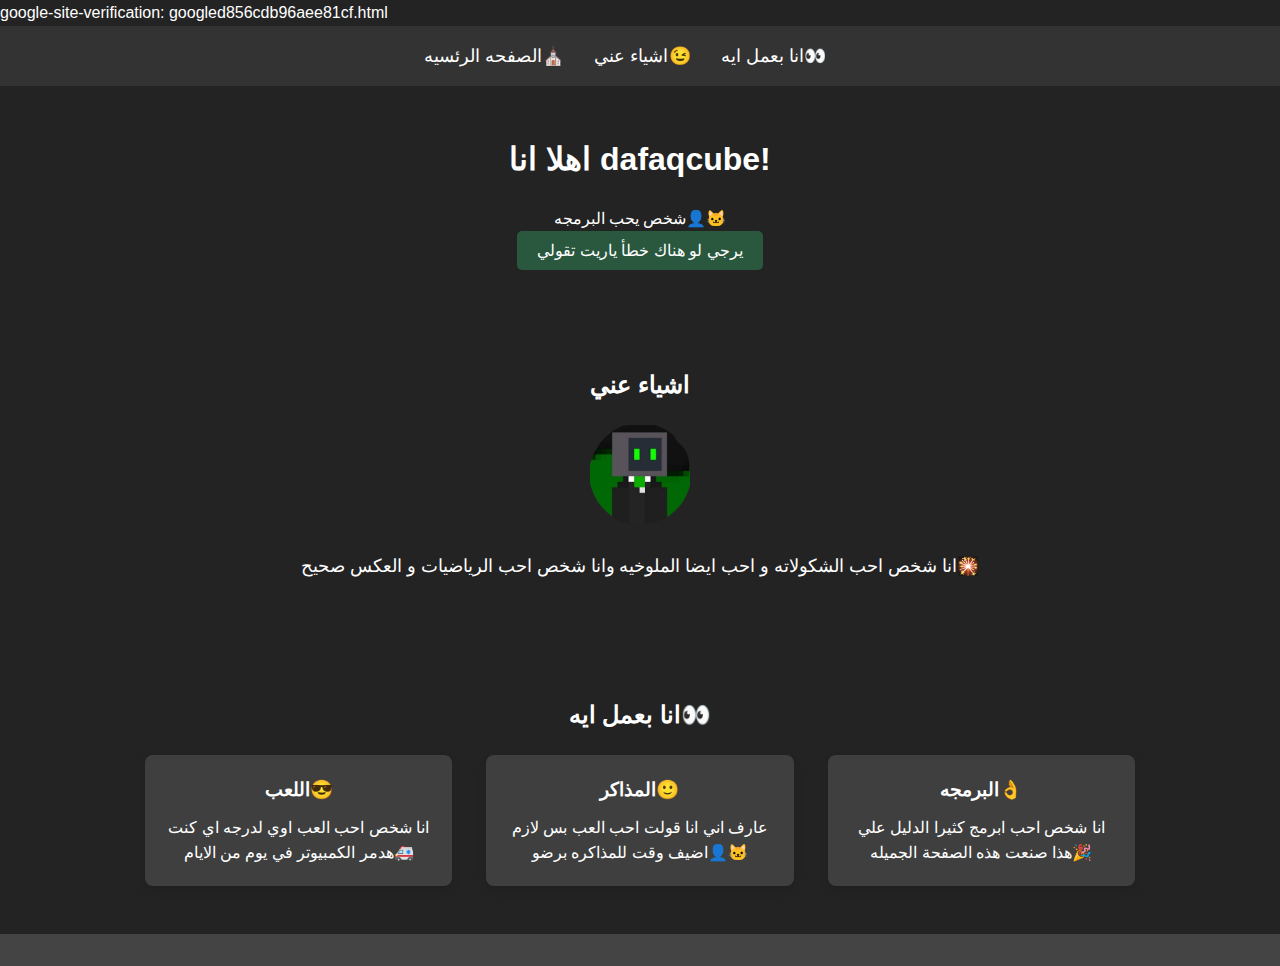
<file: index.html>
<!DOCTYPE html>
<html lang="en">
<head> google-site-verification: googled856cdb96aee81cf.html

    <meta charset="UTF-8">
    <meta name="viewport" content="width=device-width, initial-scale=1.0">
    <title>Dafaqcube</title>
    <link rel="stylesheet" href="styles.css">
    <link rel="icon"type="png"
     href="image.png">
    <head>
        <style>
            body {
                background-color: rgba(0, 0, 0, 0.864); /* Your custom background color */
                color: rgb(255, 255, 255); /* Your custom text color */
            }
        </style>
    </head>
    <body>
</head>
<body>
    <!-- Navigation -->
    <header>
        <nav>
            <ul>
                <li><a href="#home">الصفحه الرئسيه⛪</a></li>
                <li><a href="#about">اشياء عني😉</a></li>
                <li><a href="#services">انا بعمل ايه👀</a></li>
            </ul>
        </nav>
    </header>

    <!-- Main Content -->
    <section id="home" class="section">
        <div class="container">
            <h1>اهلا انا dafaqcube!</h1>
            <p>شخص يحب البرمجه🐱‍👤</p>
            <button>يرجي لو هناك خطأ ياريت تقولي</button>
        </div>
    </section>

    <section id="about" class="section">
        <div class="container">
            <h2>اشياء عني</h2>
            <img src="image.png" alt="قناتي">
            <h3></h3>
            <p>انا شخص احب الشكولاته و احب ايضا الملوخيه وانا شخص احب الرياضيات و العكس صحيح🎇</p>
        </div>
    </section>

    <section id="services" class="section">
        <div class="container">
            <h2>انا بعمل ايه👀</h2>
            <div class="services">
                <div class="service">
                    <h3>اللعب😎</h3>
                    <p>انا شخص احب العب اوي لدرجه اي كنت هدمر الكمبيوتر في يوم من الايام🚑</p>
                </div>
                <div class="service">
                    <h3>المذاكر🙂</h3>
                    <p>عارف اني انا قولت احب العب بس لازم اضيف وقت للمذاكره برضو🐱‍👤</p>
                </div>
                <div class="service">
                    <h3>البرمجه👌</h3>
                    <p>انا شخص احب ابرمج كثيرا الدليل علي هذا صنعت هذه الصفحة الجميله🎉</p>
                </div>
            </div>
        </div>
    </section>


        </div>
    </section>

    <footer>
 </p>
    </footer>

    <script src="script.js"></script>
</body>
</html>
</file>
<file: styles.css>
/* Reset some default styles */
* {
    margin: 0;
    padding: 0;
    box-sizing: border-box;
}

body {
    font-family: 'Arial', sans-serif;
    line-height: 1.6;
    background-color: #f7f7f7;
    color: #333;
    padding: 0;
    margin: 0;
}

header {
    background-color: #333;
    color: white;
    padding: 1rem 0;
}

header nav ul {
    list-style: none;
    display: flex;
    justify-content: center;
}

header nav ul li {
    margin-right: 30px;
}

header nav ul li a {
    color: white;
    text-decoration: none;
    font-size: 18px;
    text-transform: uppercase;
}

header nav ul li a:hover {
    color: #3498db;
}

/* Section Styling */
.section {
    padding: 3rem 0;
}

.container {
    width: 80%;
    margin: 0 auto;
    text-align: center;
}

h1, h2 {
    color: #ffffff;
    margin-bottom: 20px;
}

button {
    background-color: #2a583e;
    color: white;
    padding: 10px 20px;
    border: none;
    font-size: 16px;
    cursor: pointer;
    border-radius: 5px;
    transition: background-color 0.3s ease;
}

button:hover {
    background-color: #156c20;
}

/* About Section */
#about p {
    max-width: 700px;
    margin: 20px auto;
    font-size: 1.1rem;
}

/* Services Section */
.services {
    display: flex;
    justify-content: space-around;
    margin-top: 20px;
}

.service {
    background-color: #3f3f3f;
    padding: 20px;
    border-radius: 8px;
    box-shadow: 0 4px 8px rgba(0, 0, 0, 0.1);
    width: 30%;
    text-align: center;
    transition: transform 0.3s ease;
}

.service:hover {
    transform: scale(1.05);
}

.service h3 {
    margin-bottom: 10px;
}

.service p {
    font-size: 1rem;
    color: #ffffff;
}

/* Footer Styling */
footer {
    background-color: #444444;
    color: rgb(255, 255, 255);
    text-align: center;
    padding: 1rem;
    position: relative;
    bottom: 0;
    width: 100%;
}
</file>
